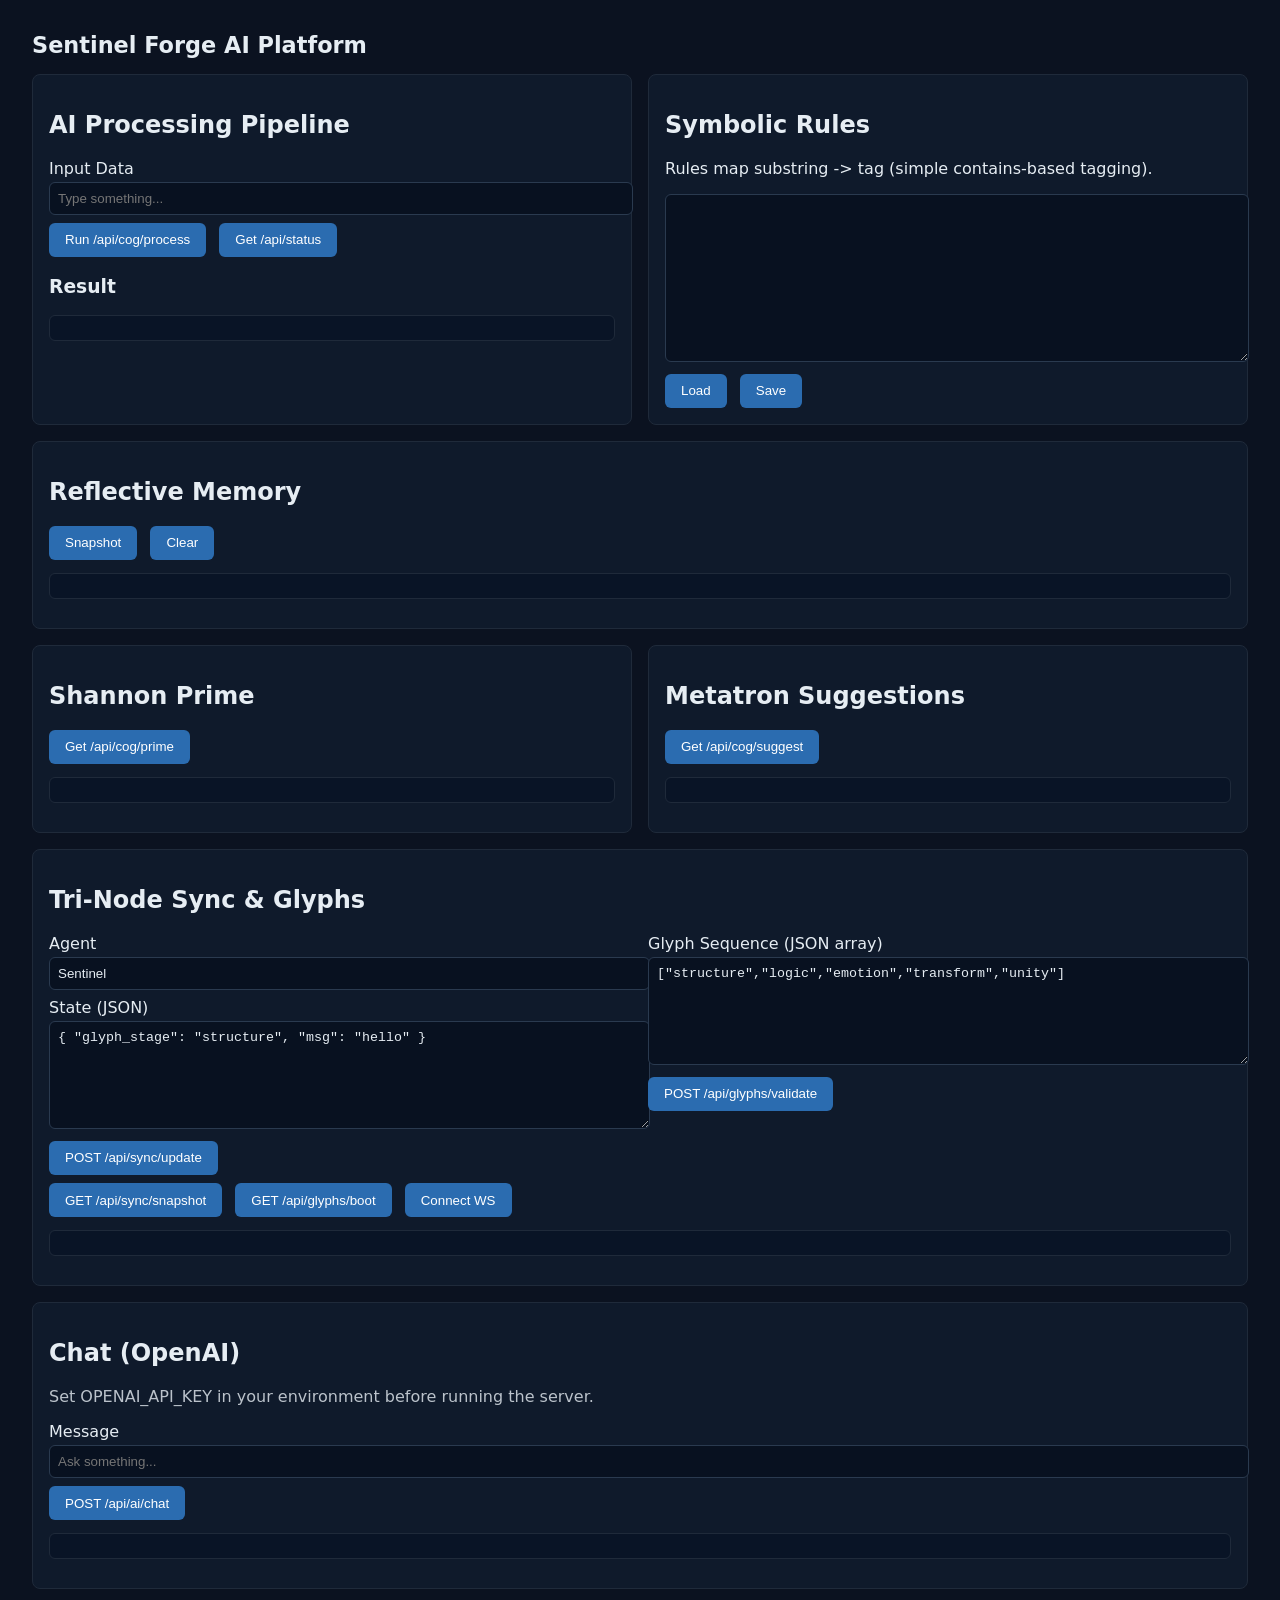
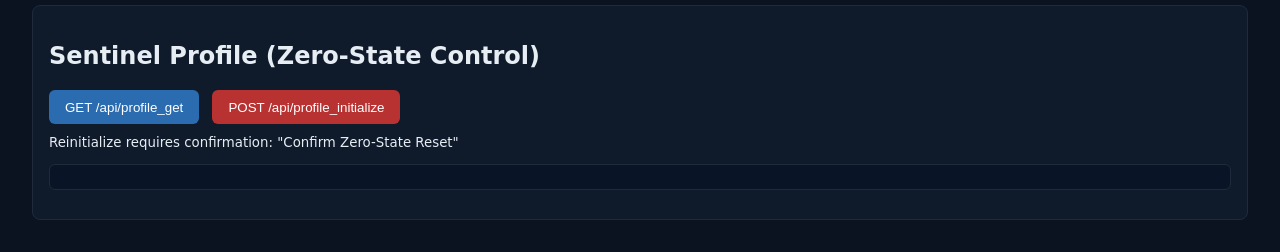
<file: frontend/index.html>
<!doctype html>
<html lang="en">
  <head>
    <meta charset="utf-8" />
    <meta name="viewport" content="width=device-width, initial-scale=1" />
    <title>Sentinel Forge AI Platform</title>
    <style>
      body { font-family: system-ui, sans-serif; margin: 2rem; color: #e6edf3; background: #0b1220; }
      h1 { margin: 0 0 1rem 0; font-size: 1.4rem; }
      .card { background: #0f1a2b; border: 1px solid #1f2a3a; border-radius: 8px; padding: 1rem; margin-bottom: 1rem; }
      label { display: block; margin-bottom: 0.25rem; }
      input[type="text"], textarea { width: 100%; padding: 0.5rem; border-radius: 6px; border: 1px solid #2a3a4f; background: #081120; color: #e6edf3; }
      button { background: #2b6cb0; color: white; border: none; padding: 0.6rem 1rem; border-radius: 6px; cursor: pointer; }
      button:hover { background: #2c7bd6; }
      pre { background: #091426; padding: 0.75rem; border-radius: 6px; overflow: auto; border: 1px solid #1f2a3a; }
      .row { display: grid; grid-template-columns: 1fr 1fr; gap: 1rem; }
      @media (max-width: 900px) { .row { grid-template-columns: 1fr; } }
    </style>
  </head>
  <body>
    <h1>Sentinel Forge AI Platform</h1>
    <div class="row">
      <div class="card">
        <h2>AI Processing Pipeline</h2>
        <label for="inputText">Input Data</label>
        <input id="inputText" type="text" placeholder="Type something..." />
        <div style="margin-top: 0.5rem;">
          <button id="runBtn">Run /api/cog/process</button>
          <button id="statusBtn" style="margin-left: 0.5rem;">Get /api/status</button>
        </div>
        <h3>Result</h3>
        <pre id="result"></pre>
      </div>

      <div class="card">
        <h2>Symbolic Rules</h2>
        <p>Rules map substring -> tag (simple contains-based tagging).</p>
        <textarea id="rulesText" rows="10" spellcheck="false"></textarea>
        <div style="margin-top: 0.5rem;">
          <button id="loadRules">Load</button>
          <button id="saveRules" style="margin-left: 0.5rem;">Save</button>
        </div>
      </div>
    </div>

    <div class="card">
      <h2>Reflective Memory</h2>
      <div>
        <button id="memSnap">Snapshot</button>
        <button id="memClear" style="margin-left: 0.5rem;">Clear</button>
      </div>
      <pre id="memory"></pre>
    </div>

    <div class="row">
      <div class="card">
        <h2>Shannon Prime</h2>
        <button id="primeBtn">Get /api/cog/prime</button>
        <pre id="prime"></pre>
      </div>
      <div class="card">
        <h2>Metatron Suggestions</h2>
        <button id="suggBtn">Get /api/cog/suggest</button>
        <pre id="sugg"></pre>
      </div>
    </div>

    <div class="card">
      <h2>Tri-Node Sync & Glyphs</h2>
      <div class="row">
        <div>
          <label>Agent</label>
          <input id="agentName" type="text" value="Sentinel" />
          <label style="margin-top:.5rem;">State (JSON)</label>
          <textarea id="agentState" rows="6">{ "glyph_stage": "structure", "msg": "hello" }</textarea>
          <div style="margin-top:.5rem;"><button id="syncUpdate">POST /api/sync/update</button></div>
        </div>
        <div>
          <label>Glyph Sequence (JSON array)</label>
          <textarea id="glyphSeq" rows="6">["structure","logic","emotion","transform","unity"]</textarea>
          <div style="margin-top:.5rem;"><button id="validateGlyphs">POST /api/glyphs/validate</button></div>
        </div>
      </div>
      <div style="margin-top:.5rem;">
        <button id="syncSnap">GET /api/sync/snapshot</button>
        <button id="bootSeq" style="margin-left:.5rem;">GET /api/glyphs/boot</button>
        <button id="wsConnect" style="margin-left:.5rem;">Connect WS</button>
      </div>
      <pre id="syncOut"></pre>
    </div>

    <div class="card">
      <h2>Chat (OpenAI)</h2>
      <p style="opacity:.8;">Set OPENAI_API_KEY in your environment before running the server.</p>
      <label for="chatInput">Message</label>
      <input id="chatInput" type="text" placeholder="Ask something..." />
      <div style="margin-top:.5rem;">
        <button id="chatSend">POST /api/ai/chat</button>
      </div>
      <pre id="chatOut"></pre>
    </div>

    <div class="card">
      <h2>Sentinel Profile (Zero-State Control)</h2>
      <div style="margin-bottom: .5rem;">
        <button id="loadProfile">GET /api/profile_get</button>
        <button id="reinitProfile" style="margin-left:.5rem; background:#b83232;">POST /api/profile_initialize</button>
      </div>
      <small>Reinitialize requires confirmation: "Confirm Zero-State Reset"</small>
      <pre id="profileOut"></pre>
    </div>

    <script src="app.js"></script>
  </body>
  </html>
</file>
